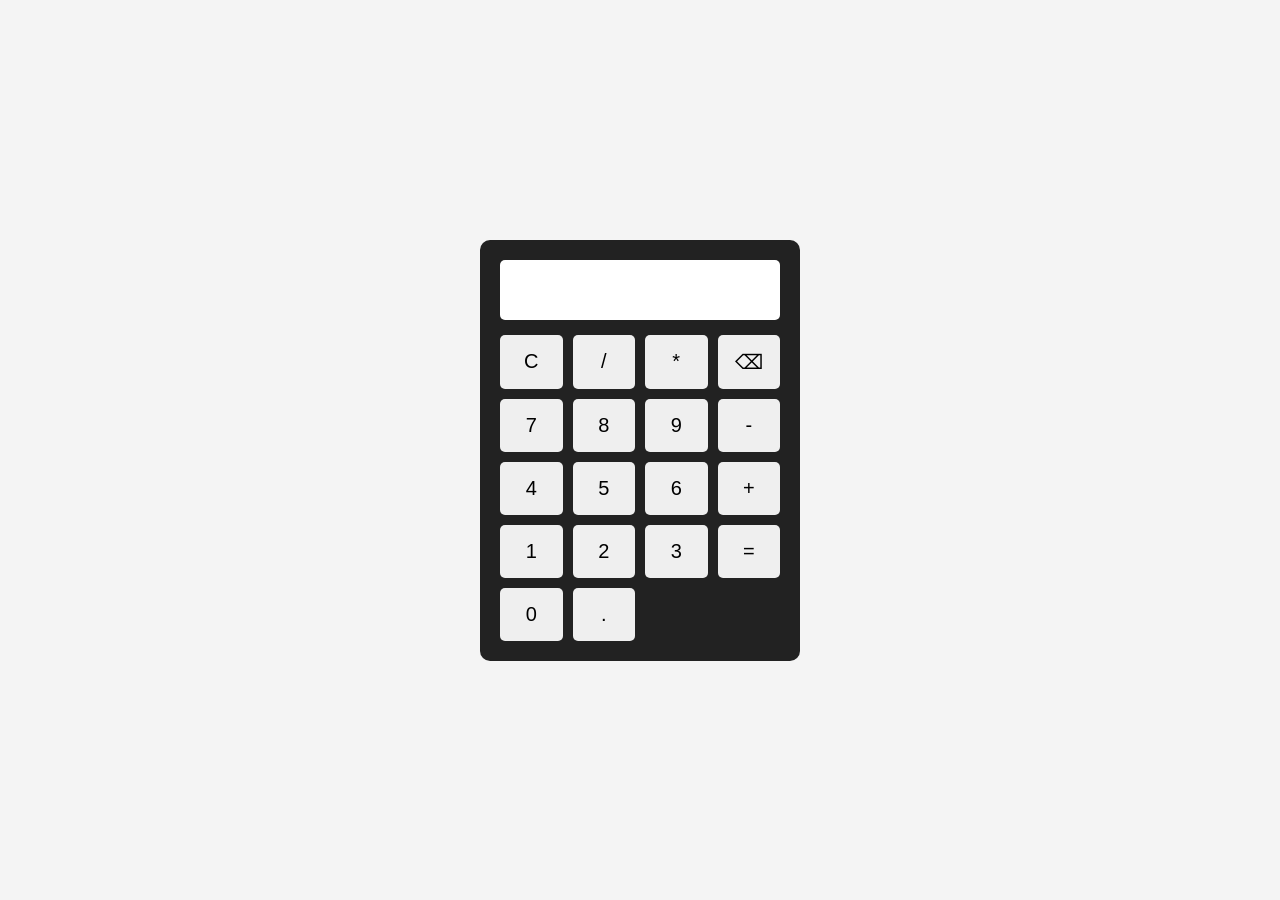
<file: Task 2/index.html>
<!DOCTYPE html>
<html lang="en">
<head>
    <meta charset="UTF-8">
    <meta name="viewport" content="width=device-width, initial-scale=1.0">
    <title>Calculator</title>
    <link rel="stylesheet" href="style.css">
</head>
<body>

<div class="calculator">
    <input type="text" id="display" readonly>

    <div class="buttons">
        <button onclick="clearDisplay()">C</button>
        <button onclick="appendValue('/')">/</button>
        <button onclick="appendValue('*')">*</button>
        <button onclick="deleteLast()">⌫</button>

        <button onclick="appendValue('7')">7</button>
        <button onclick="appendValue('8')">8</button>
        <button onclick="appendValue('9')">9</button>
        <button onclick="appendValue('-')">-</button>

        <button onclick="appendValue('4')">4</button>
        <button onclick="appendValue('5')">5</button>
        <button onclick="appendValue('6')">6</button>
        <button onclick="appendValue('+')">+</button>

        <button onclick="appendValue('1')">1</button>
        <button onclick="appendValue('2')">2</button>
        <button onclick="appendValue('3')">3</button>
        <button onclick="calculate()" rowspan="2">=</button>

        <button onclick="appendValue('0')">0</button>
        <button onclick="appendValue('.')">.</button>
    </div>
</div>

<script src="script.js"></script>
</body>
</html>
</file>
<file: Task 2/style.css>
*{
    margin:0;
    padding:0;
    box-sizing:border-box;
    font-family:Arial,sans-serif;
}

body{
    display:flex;
    justify-content:center;
    align-items:center;
    height:100vh;
    background:#f4f4f4;
}

.calculator{
    background:#222;
    padding:20px;
    border-radius:10px;
    width:320px;
}

#display{
    width:100%;
    height:60px;
    margin-bottom:15px;
    text-align:right;
    font-size:24px;
    padding:10px;
    border:none;
    border-radius:5px;
}

.buttons{
    display:grid;
    grid-template-columns:repeat(4,1fr);
    gap:10px;
}

button{
    padding:15px;
    font-size:20px;
    border:none;
    border-radius:5px;
    cursor:pointer;
}

button:hover{
    opacity:0.8;
}
</file>
